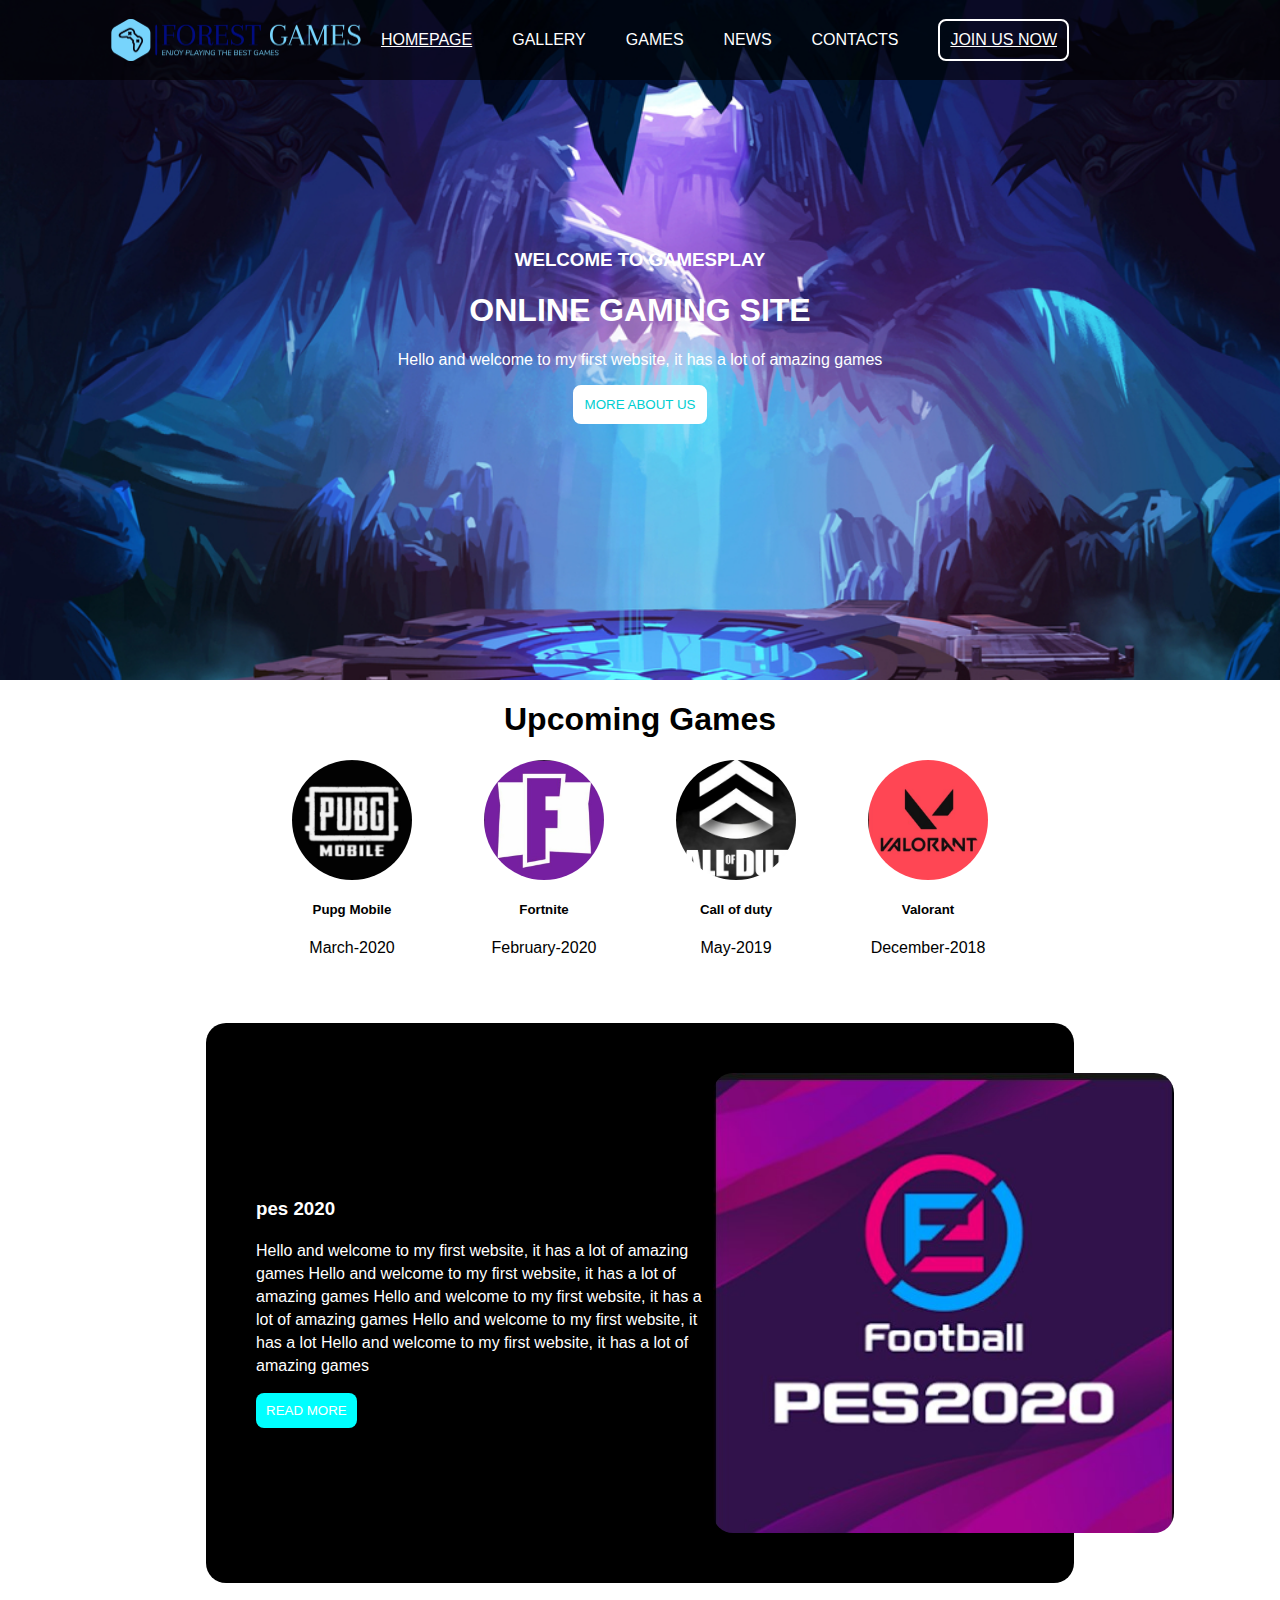
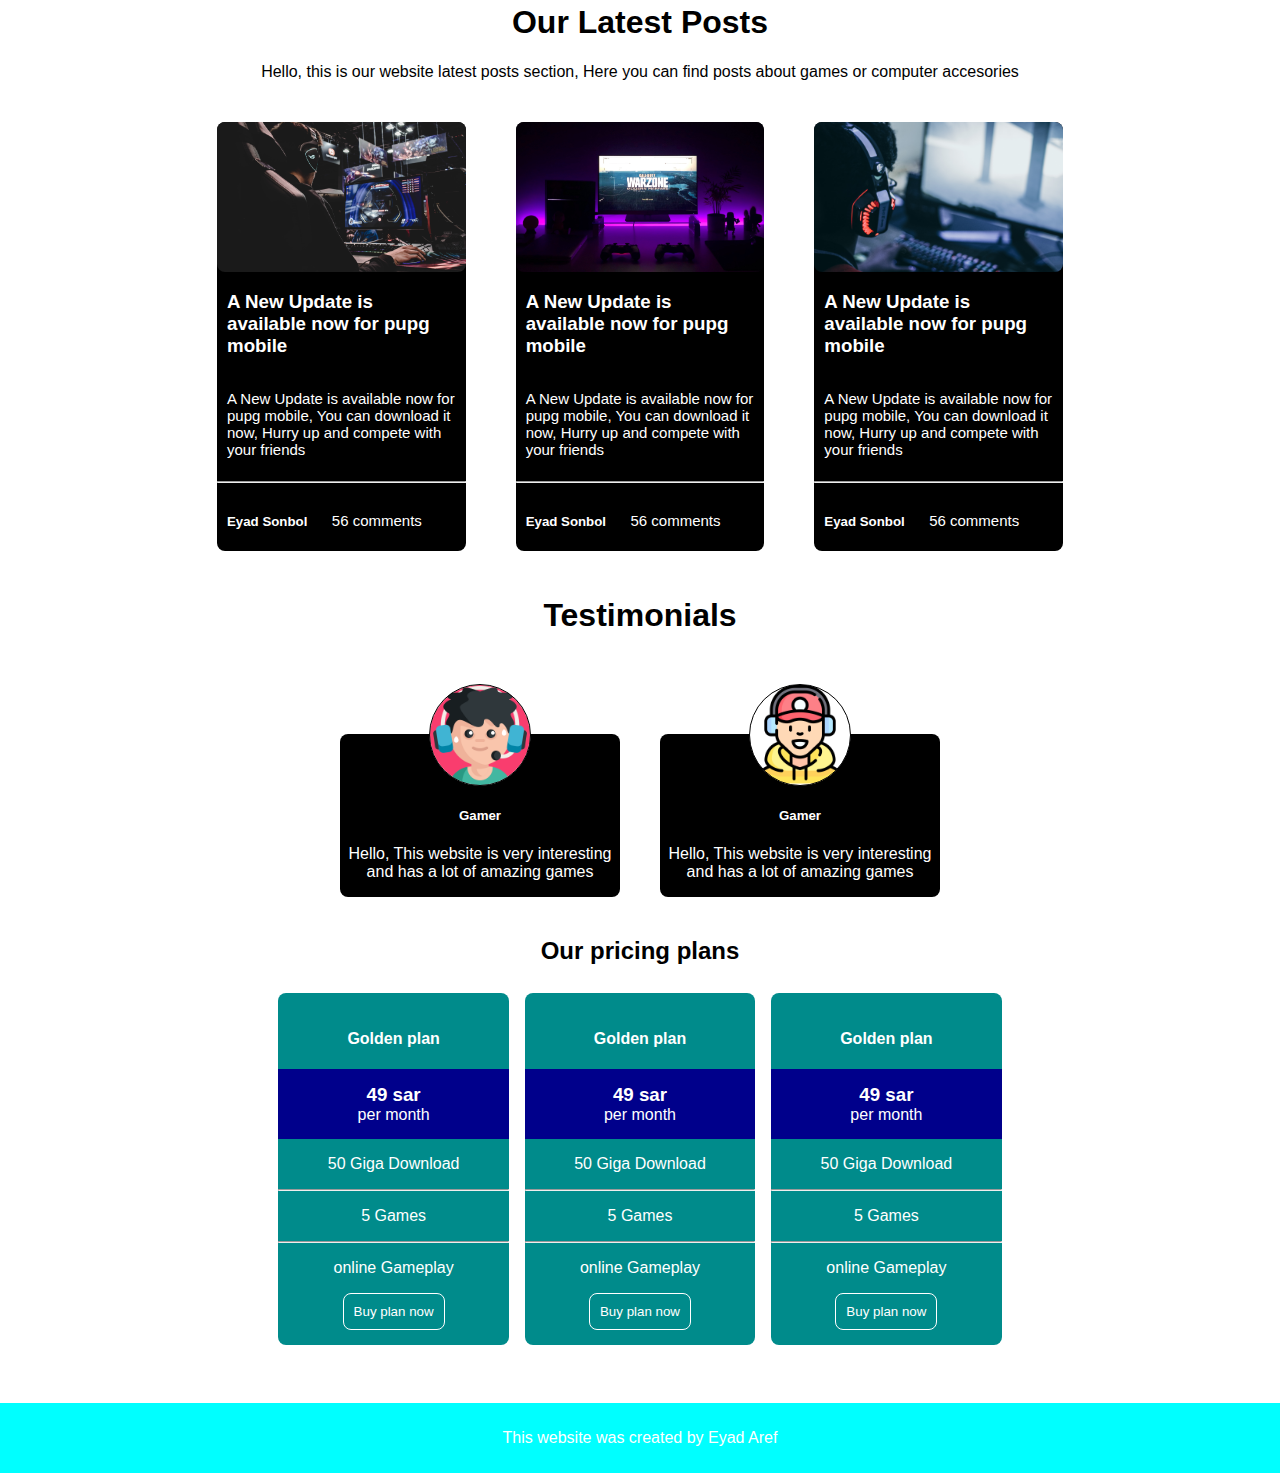
<file: index.html>
<!DOCTYPE html>
    <html>
    <head>
        <title>Forest Games</title>
        <meta charset=UTF-8>
        <link rel=stylesheet href="style.css">
        
    </head>
     
    <body>
        <div class=maincontent>
        <div class=navbar>
        <img src="images/logo.png" width=250px>
            <a href="index.html">HOMEPAGE</a>
            <a>GALLERY</a>
            <a>GAMES</a>
            <a>NEWS</a>
            <a>CONTACTS</a>
            <a href=join.html class="join">JOIN US NOW</a>
            </div>
          
            
            <div class=details>
            <h3>WELCOME TO GAMESPLAY</h3>
            <h1>ONLINE GAMING SITE</h1>
            <p>Hello and welcome to my first website, it has a lot of amazing games</p>
            <button>MORE ABOUT US</button>
            </div></div>
        <div class=upcoming>
            <h1>Upcoming Games</h1>
            <div class=games>
                <div class='game'>
                <div class=img></div>
                    <h5>Pupg Mobile</h5>
                    <p>March-2020</p></div>
                    <div class='game game1'>
                 <div class=img></div>       
                                    <h5>Fortnite</h5>
                    <p>February-2020</p>
                </div>
                    <div class='game game2'>
                <div class=img></div>
                    <h5>Call of duty</h5>
                    <p>May-2019</p>
                </div>
                    <div class='game game3'>
                <div class=img></div>
                    <h5>Valorant</h5>
                    <p>December-2018</p>
                    </div></div>
            </div>
            
        <div class=maingame>
            <div class=gamedetails>
            <h3>pes 2020</h3>
                <p>Hello and welcome to my first website, it has a lot of amazing games Hello and welcome to my first website, it has a lot of amazing games Hello and welcome to my first website, it has a lot of amazing games Hello and welcome to my first website, it has a lot Hello and welcome to my first website, it has a lot of amazing games </p>
                <button>READ MORE</button>
                
            </div>
            <img src="images/pes.jpg" width=60%>
        </div>
        
        
        <div class=postscontent>
        <h1>Our Latest Posts</h1>
            <p>Hello, this is our website latest posts section, Here you can find posts about games or computer accesories</p>
            <div class=posts>
            <div class='post post1'>
                <div class=img></div>
                <h3>A New Update is available now for pupg mobile</h3>
                <p>A New Update is available now for pupg mobile, You can download it now, Hurry up and compete with your friends</p>
                <hr>
                <h5>Eyad Sonbol</h5>
                <p>56 comments</p>
                </div>
                <div class='post post2'>
                <div class=img></div>
                <h3>A New Update is available now for pupg mobile</h3>
                <p>A New Update is available now for pupg mobile, You can download it now, Hurry up and compete with your friends</p>
                <hr>
                <h5>Eyad Sonbol</h5>
                <p>56 comments</p>
                </div>
                <div class='post post3'>
                <div class=img></div>
                <h3>A New Update is available now for pupg mobile</h3>
                <p>A New Update is available now for pupg mobile, You can download it now, Hurry up and compete with your friends</p>
                <hr>
                <h5>Eyad Sonbol</h5>
                <p>56 comments</p>
                </div>
            </div>
        </div>
        
        <div class=test>
        <h1>Testimonials</h1>
            <div class=testis>
            <div class='testi'>
                <div class=img></div>
                <h5>Gamer</h5>
                <p>Hello, This website is very interesting and has a lot of amazing games</p>
                </div>
                <div class='testi testi2'>
                <div class=img></div>
                <h5>Gamer</h5>
                <p>Hello, This website is very interesting and has a lot of amazing games</p>
                </div>
            </div>
        </div>
        <div class=pricing>
        <h2>Our pricing plans</h2>
            <div class=prices>
                
                <div class=price>
                    <h4>Golden plan</h4>
                    <div class=planprice>
                    <h3>49 sar</h3>
                        per month
                    </div>
                
        
            <div class=plandetails>
                <p>50 Giga Download</p>
                <hr>
                <p>5 Games</p>
                <hr>
                <p>online Gameplay</p>
            <button>Buy plan now</button>
            </div>
            </div>
                
                 <div class=price>
                    <h4>Golden plan</h4>
                    <div class=planprice>
                    <h3>49 sar</h3>
                        per month
                    </div>
                
        
            <div class=plandetails>
                <p>50 Giga Download</p>
                <hr>
                <p>5 Games</p>
                <hr>
                <p>online Gameplay</p>
            <button>Buy plan now</button>
            </div>
            </div>
                
                 <div class=price>
                    <h4>Golden plan</h4>
                    <div class=planprice>
                    <h3>49 sar</h3>
                        per month
                    </div>
                
        
            <div class=plandetails>
                <p>50 Giga Download</p>
                <hr>
                <p>5 Games</p>
                <hr>
                <p>online Gameplay</p>
                   <button>Buy plan now</button>
            </div>
            </div>
        </div>
        </div>
        
        <div class=footer>
        <p>This website was created by Eyad Aref</p>
        </div>
    </body>
</html>
</file>
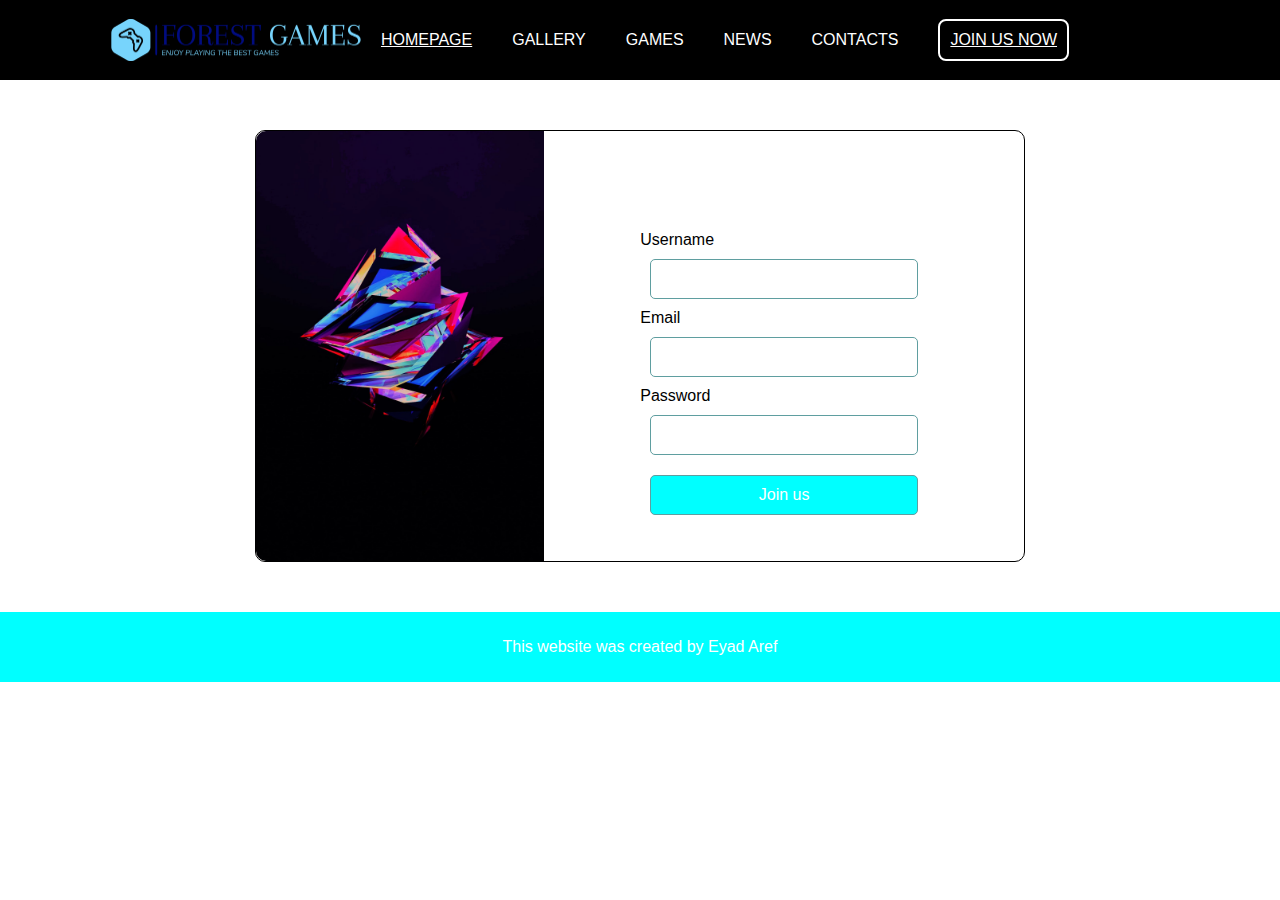
<file: join.html>
<html>
    <head>
        <title>Forest Games</title>
        <meta charset=UTF-8>
        <link rel=stylesheet href="style.css">
        
    </head>
     
    <body>
        
        <div class='navbar joinnavbar'>
        <img src="images/logo.png" width=250px>
            <a href="index.html">HOMEPAGE</a>
            <a>GALLERY</a>
            <a>GAMES</a>
            <a>NEWS</a>
            <a>CONTACTS</a>
            <a href=join.html class="join">JOIN US NOW</a>
            </div>
        <div class=joinform>
        <div class=image></div>
            <div class=form>
           <form>
               Username
               <input type=text> 
               Email
               <input type="email"> 
               Password
               <input type="password"> 
               <button>Join us</button>
           </form>
            </div>
        </div>
        <div class=footer>
        <p>This website was created by Eyad Aref</p>
        </div>
        </body>
     </html>
</file>
<file: style.css>
body{margin: 0px; 
    padding: 0px;
font-family: arial;}
div.maincontent{
    height: 680px;
    background-image: url(images/background.jpg);
    background-repeat: no-repeat;
    background-size: cover;
}
div.navbar{height: 80px;
    display: flex;
justify-content: center;
align-items: center;
    background: rgba(0, 0, 0, 0.6);
        margin-left: 0px;
}
div.navbar a{
    color: white;
    margin: 20px;
}
div.navbar a.join{padding: 10px; margin-right: 100px;
    border-radius: 8px;
    border: 2px solid white;
    background-color: transparent;
    color: white;
}
div.details{
    text-align: center;
    padding-top: 150px;
    color: white;
}
div.details button{padding: 10px; 
    border-radius: 8px;
    border: 2px solid white;
    background-color: white;
    color: darkturquoise;
}
div.games{
    display: flex;
    width: 60%;
    margin: auto;
    justify-content: space-around;
    align-items: center;
}
div.upcoming h1{
    text-align: center;
}
div.game{
    text-align: center;
}
div.game div.img{
    width: 120px;
    height: 120px;
    border-radius: 120px;
    background-size: cover;
    background-position: center;
    background-image: url('images/pupg.jpg');
}



div.game1 div.img{
     background-image: url('images/game1.jpg');
}
div.game2 div.img{
     background-image: url('images/game2.jpg');
}
div.game3 div.img{
     background-image: url('images/game3.jpg');
}
div.maingame{
    display: flex;
    justify-content: center;
    width: 60%;
    margin: auto;
    align-items: center;
    background-color: black;
    color: white;
    padding: 50px;
    border-radius: 20px;
    margin-top: 50px;
    line-height: 23px;
}
div.maingame button{padding: 10px; 
    border-radius: 8px;
    border: 2px solid white;
    background-color: aqua;
    color: white;
    border: none;
}
div.maingame img{
    margin-right: -150px;
    border-radius: 20px;
}
div.games{
    display: flex;
}
div.posts{
    display: flex;
    width: 70%;
    margin: auto;
    justify-content: center;
    align-items: center;
}


div.post{
    margin: 25px;
    background-color: black;
    color: white;
    border-radius: 8px;
}
div.postscontent h1, div.postscontent p{
    text-align: center;
}
div.post p{
    font-size: 15px;
    text-align: left;
}

div.post h5, div.post p{
    display: inline-block;
}
div.post h3, div.post h5, div.post p{
    padding-left: 10px;
    padding-right: 10px;
}
div.post1 div.img, div.post2 div.img, div.post3 div.img{
    background-image: url('images/post1.jpg');
    height: 150px;
    background-position: center;
    background-size: cover;
     border-radius: 8px;
}
div.post2 div.img{
    background-image: url(images/post2.jpg)
}
div.post3 div.img{
    background-image: url(images/post3.jpg)
}
div.testis{
    display: flex;
    width: 50%;
    margin: auto;
    justify-content: center;
    align-items: center;
}
div.test h1{
    text-align: center;
    margin-bottom: 80px;
}
div.testi{
    margin: 20px;
    background-color: black;
    color: white;
    text-align: center;
    border-radius: 8px;
}
div.testi div.img{
    width: 100px;
    background-color: white;
    height: 100px;
    margin: auto;
    border-radius: 100px;
    margin-top: -50px;
    background-image: url(images/gamer.png);
    background-size: cover;
    background-position: center;
    border: 1px solid black;
}
div.testi2 div.img{
    background-image: url(images/gamer1.png);
}

.pricing h2{
    text-align: center;
}
.prices{
    display: flex;
    justify-content: center;
    width: 60%;
    margin: auto;
    text-align: center;
}
.price{
    width: 30%;
    background-color: darkcyan;
    color: white;
    margin: 8px;
    padding-bottom: 15px;
    padding-top: 15px;
    border-radius: 8px;
}
.price button{
    padding: 10px; 
    border-radius: 8px;
    border: 2px solid white;
    background-color: transparent;
    color: white;
    border: 1px solid white;
}
.planprice{
    background-color: darkblue;
    padding-top: 15px;
    padding-bottom: 15px;
}
.planprice h3{
    margin: 0px;
}
.joinform{
    display: flex;
    justify-content: center;
    margin: auto;
    width: 60%;
    border: 1px solid black;
    border-radius: 10px;
    margin-top: 50px;
}
.joinform .form{
    width: 65%;
}

.joinform .image{
    background-image: url(images/fantasy1.jpg);
    background-size: cover;
    background-position: top;
    height: 400px;
    padding: 15px;
    width: 35%;
    border-top-left-radius: 10px;
    border-bottom-left-radius: 10px;
}
form input, form button{
    padding: 10px;
    font-size: 16px;
    border: 1px solid cadetblue;
    border-radius: 5px;
    display: block;
    margin: 10px;
}
form{
    display: flex;
    flex-direction: column;
    width: 60%;
    margin: auto;
    padding-top: 100px;
}
form button{
     background-color: aqua;
    color: white;
}
div.joinnavbar{
    background-color: black;
}
.footer{
   color: white;
   background-color: aqua;
    text-align: center;
    padding: 10px;
    margin-top: 50px;
}
</file>
